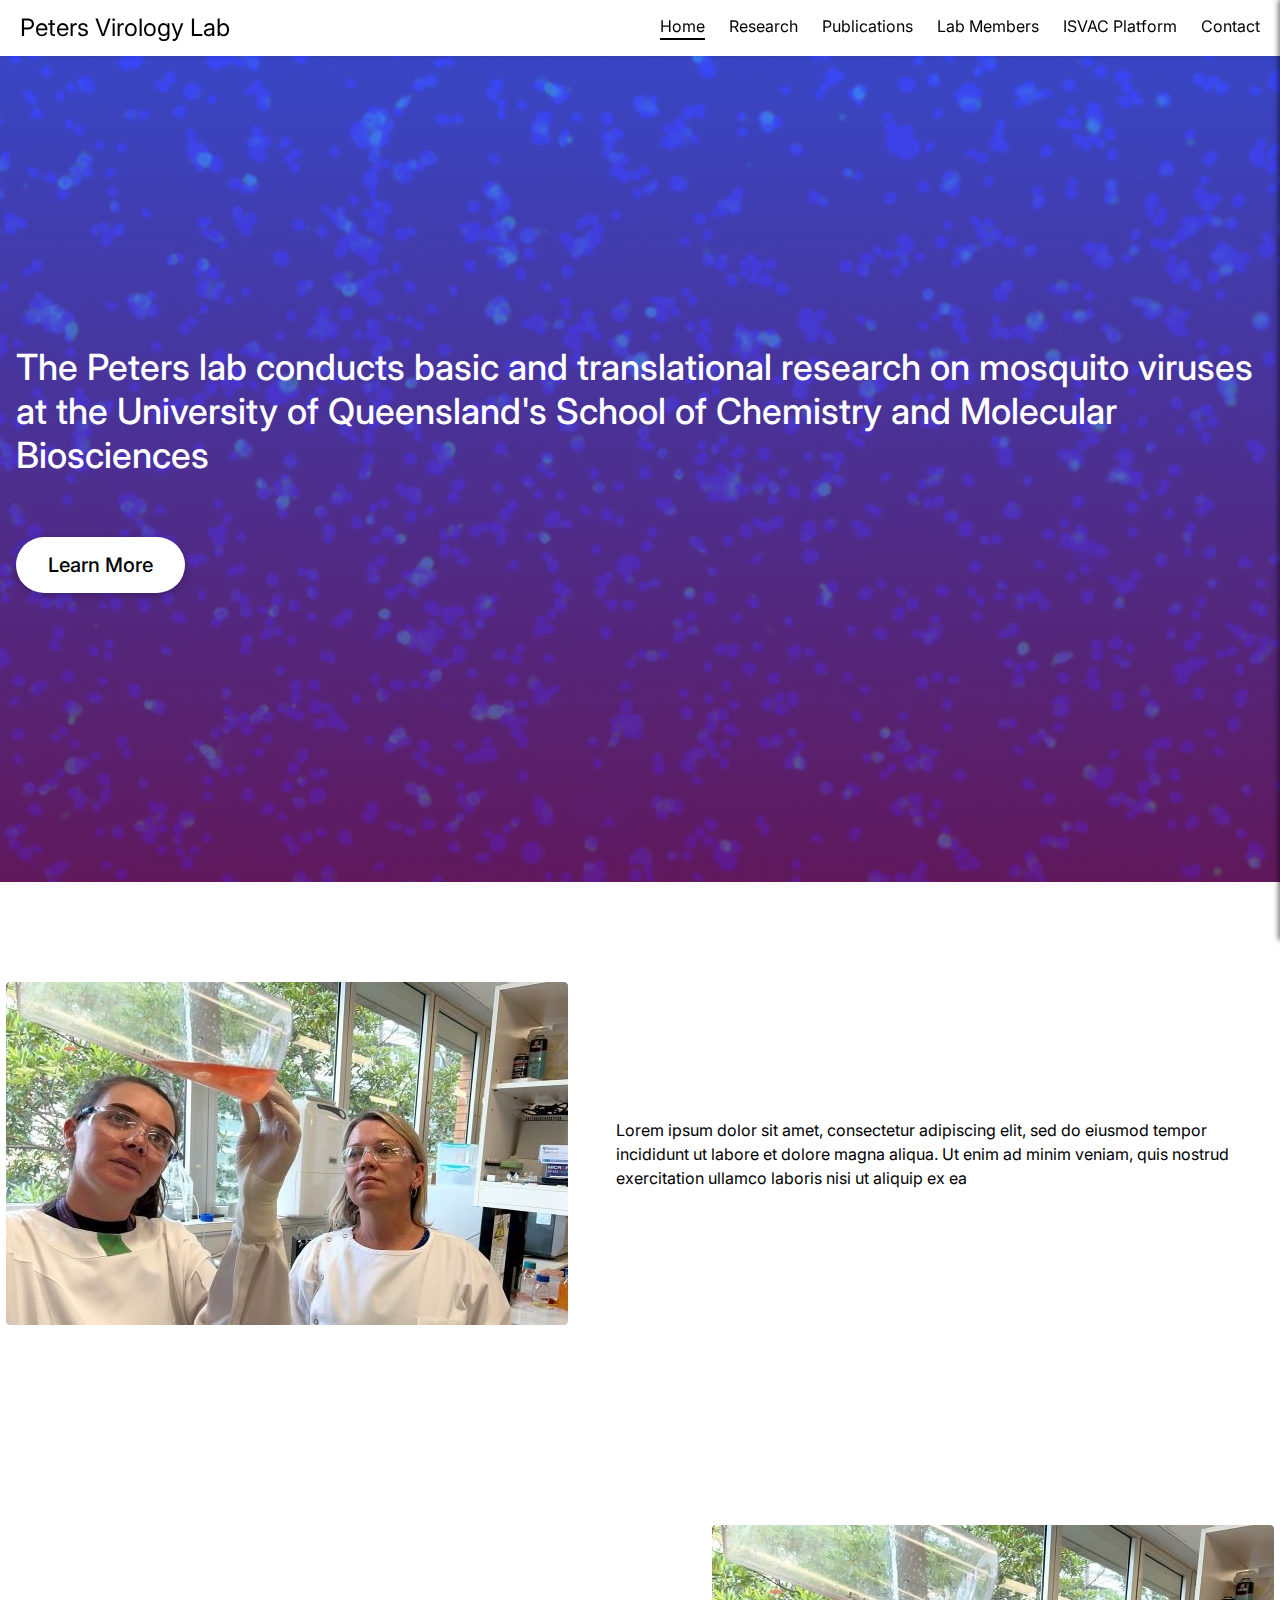
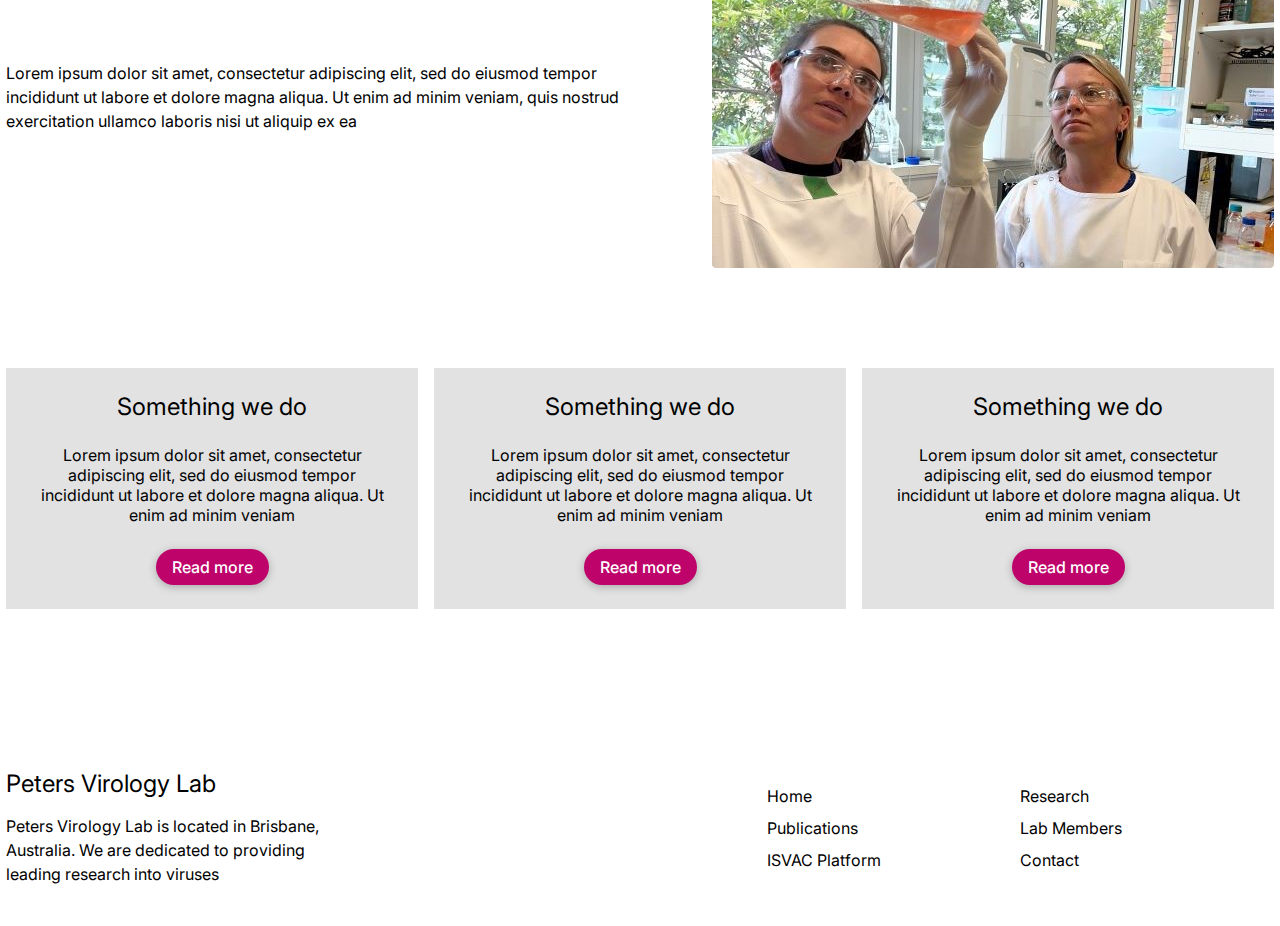
<file: index.html>
<!DOCTYPE html>
<html lang="en">
<head>
    <meta charset="UTF-8">
    <meta name="viewport" content="width=device-width, initial-scale=1.0">
    <title>Peters Virology Lab</title>

    <link rel="preconnect" href="https://fonts.googleapis.com">
    <link rel="preconnect" href="https://fonts.gstatic.com" crossorigin>
    <link href="https://fonts.googleapis.com/css2?family=Inter:ital,opsz,wght@0,14..32,100..900;1,14..32,100..900&display=swap" rel="stylesheet">

    <link rel="stylesheet" href="style.css">
</head>
<body id="home">
    <nav>
        <div class="max-width">
            <h1>Peters Virology Lab</h1>
            <button class="hamburger" aria-label="Toggle menu">
                ☰
            </button>
            <div class="nav-links">
                <a href="/" class="active">Home</a>
                <a href="/research">Research</a>
                <a href="/publications">Publications</a>
                <a href="/lab-members">Lab Members</a>
                <a href="/isvac-platform">ISVAC Platform</a>
                <a href="/contact">Contact</a>
            </div>
        </div>
        <div class="mobile-menu" style="display: flex; align-items: baseline; justify-content: space-between;">
            
            <div style="display: flex; flex-direction: column; align-items: baseline; gap: 16px;">
                <a href="/" class="active">Home</a>
                <a href="/research">Research</a>
                <a href="/publications">Publications</a>
                <a href="/lab-members">Lab Members</a>
                <a href="/isvac-platform">ISVAC Platform</a>
                <a href="/contact">Contact</a>
            </div>
            <button class="close-menu" aria-label="Close menu">X</button>
        </div>
    </nav>

    <header class="homepage-header">
        <div class="max-width">
            <h1>The Peters lab conducts basic and translational research on mosquito viruses at the University of Queensland's School of Chemistry and Molecular Biosciences</h1>
            <a href="#" class="learn-more-btn">Learn More</a>
        </div>
    </header>

    <main class="max-width">
        <section class="left-right">
            <img src="images/home-1.png" alt="">
            <p>Lorem ipsum dolor sit amet, consectetur adipiscing elit, sed do eiusmod tempor incididunt ut labore et dolore magna aliqua. Ut enim ad minim veniam, quis nostrud exercitation ullamco laboris nisi ut aliquip ex ea</p>
        </section>

        <section class="right-left">
            <p>Lorem ipsum dolor sit amet, consectetur adipiscing elit, sed do eiusmod tempor incididunt ut labore et dolore magna aliqua. Ut enim ad minim veniam, quis nostrud exercitation ullamco laboris nisi ut aliquip ex ea</p>
            <img src="images/home-1.png" alt="">
        </section>

        <section class="three-col">
            <div>
                <h1>Something we do</h1>
                <p>Lorem ipsum dolor sit amet, consectetur adipiscing elit, sed do eiusmod tempor incididunt ut labore et dolore magna aliqua. Ut enim ad minim veniam</p>
                <a href="#">Read more</a>
            </div>
            <div>
                <h1>Something we do</h1>
                <p>Lorem ipsum dolor sit amet, consectetur adipiscing elit, sed do eiusmod tempor incididunt ut labore et dolore magna aliqua. Ut enim ad minim veniam</p>
                <a href="#">Read more</a>
            </div>
            <div>
                <h1>Something we do</h1>
                <p>Lorem ipsum dolor sit amet, consectetur adipiscing elit, sed do eiusmod tempor incididunt ut labore et dolore magna aliqua. Ut enim ad minim veniam</p>
                <a href="#">Read more</a>
            </div>
        </section>
    </main>

    <footer>
        <div class="max-width">
            <div>
                <h1>Peters Virology Lab</h1>
                <p>Peters Virology Lab is located in Brisbane, Australia. We are dedicated to providing leading research into viruses</p>
            </div>
            <div class="links">
                <a href="/">Home</a>
                <a href="/research">Research</a>
                <a href="/publications">Publications</a>
                <a href="/lab-members">Lab Members</a>
                <a href="/isvac-platform">ISVAC Platform</a>
                <a href="/contact">Contact</a>
            </div>
        </div>
    </footer>

    <script src="nav.js"></script>
</body>
</html>
</file>
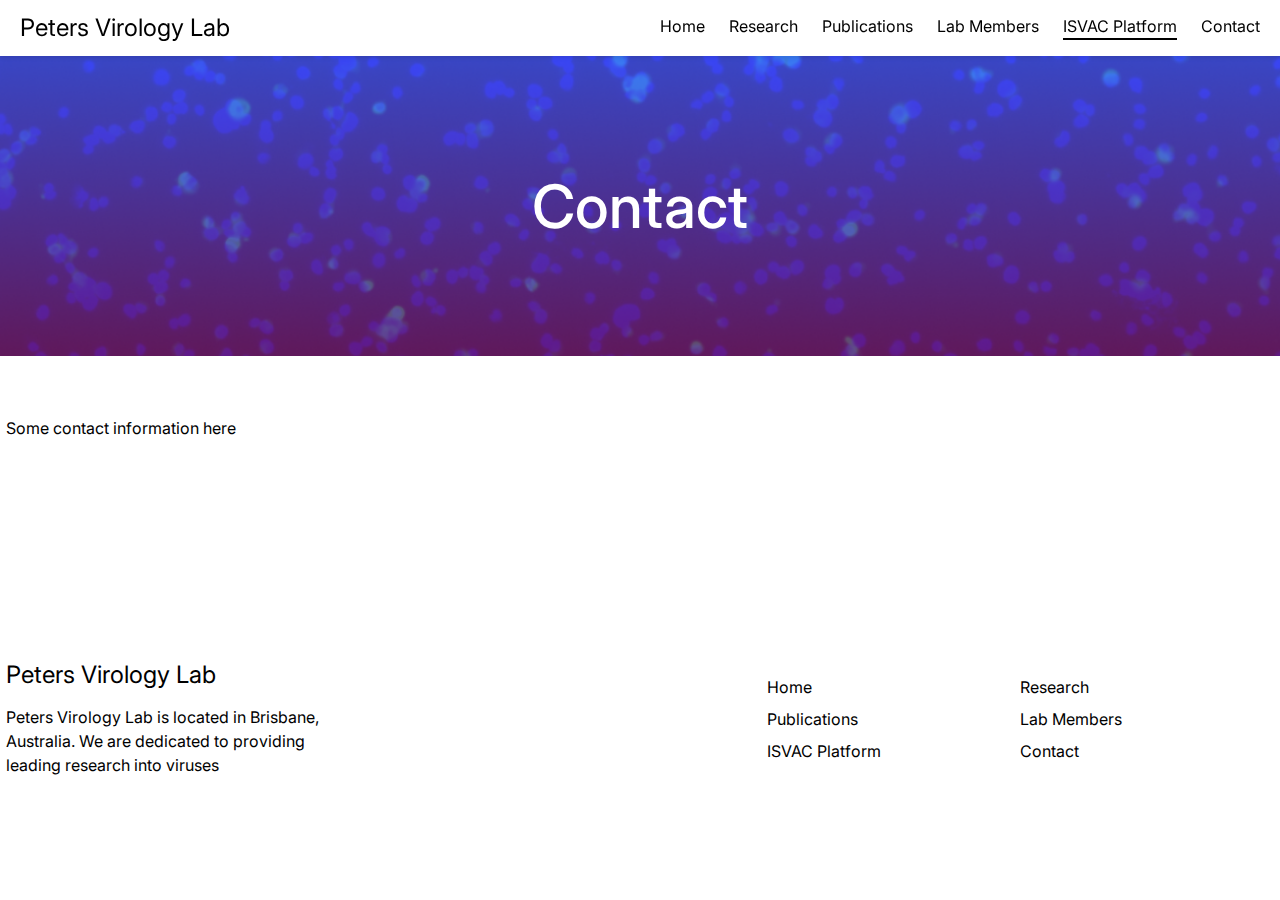
<file: contact.html>
<!DOCTYPE html>
<html lang="en">
<head>
    <meta charset="UTF-8">
    <meta name="viewport" content="width=device-width, initial-scale=1.0">
    <title>Peters Virology Lab</title>

    <link rel="preconnect" href="https://fonts.googleapis.com">
    <link rel="preconnect" href="https://fonts.gstatic.com" crossorigin>
    <link href="https://fonts.googleapis.com/css2?family=Inter:ital,opsz,wght@0,14..32,100..900;1,14..32,100..900&display=swap" rel="stylesheet">

    <link rel="stylesheet" href="style.css">
</head>
<body id="subpage">
    <nav>
        <div class="max-width">
            <h1>Peters Virology Lab</h1>

            <div>
                <a href="/">Home</a>
                <a href="/research">Research</a>
                <a href="/publications">Publications</a>
                <a href="/lab-members">Lab Members</a>
                <a href="/isvac-platform" class="active">ISVAC Platform</a>
                <a href="/contact">Contact</a>
            </div>
        </div>
    </nav>

    <header>
        <h1>Contact</h1>
    </header>

    <main class="max-width">
        <section>
            <p>Some contact information here</p>
        </section>
    </main>

    <footer>
        <div class="max-width">
            <div>
                <h1>Peters Virology Lab</h1>
                <p>Peters Virology Lab is located in Brisbane, Australia. We are dedicated to providing leading research into viruses</p>
            </div>
            <div class="links">
                <a href="/">Home</a>
                <a href="/research">Research</a>
                <a href="/publications">Publications</a>
                <a href="/lab-members">Lab Members</a>
                <a href="/isvac-platform">ISVAC Platform</a>
                <a href="/contact">Contact</a>
            </div>
        </div>
    </footer>

    <script src="script.js"></script>
</body>
</html>
</file>
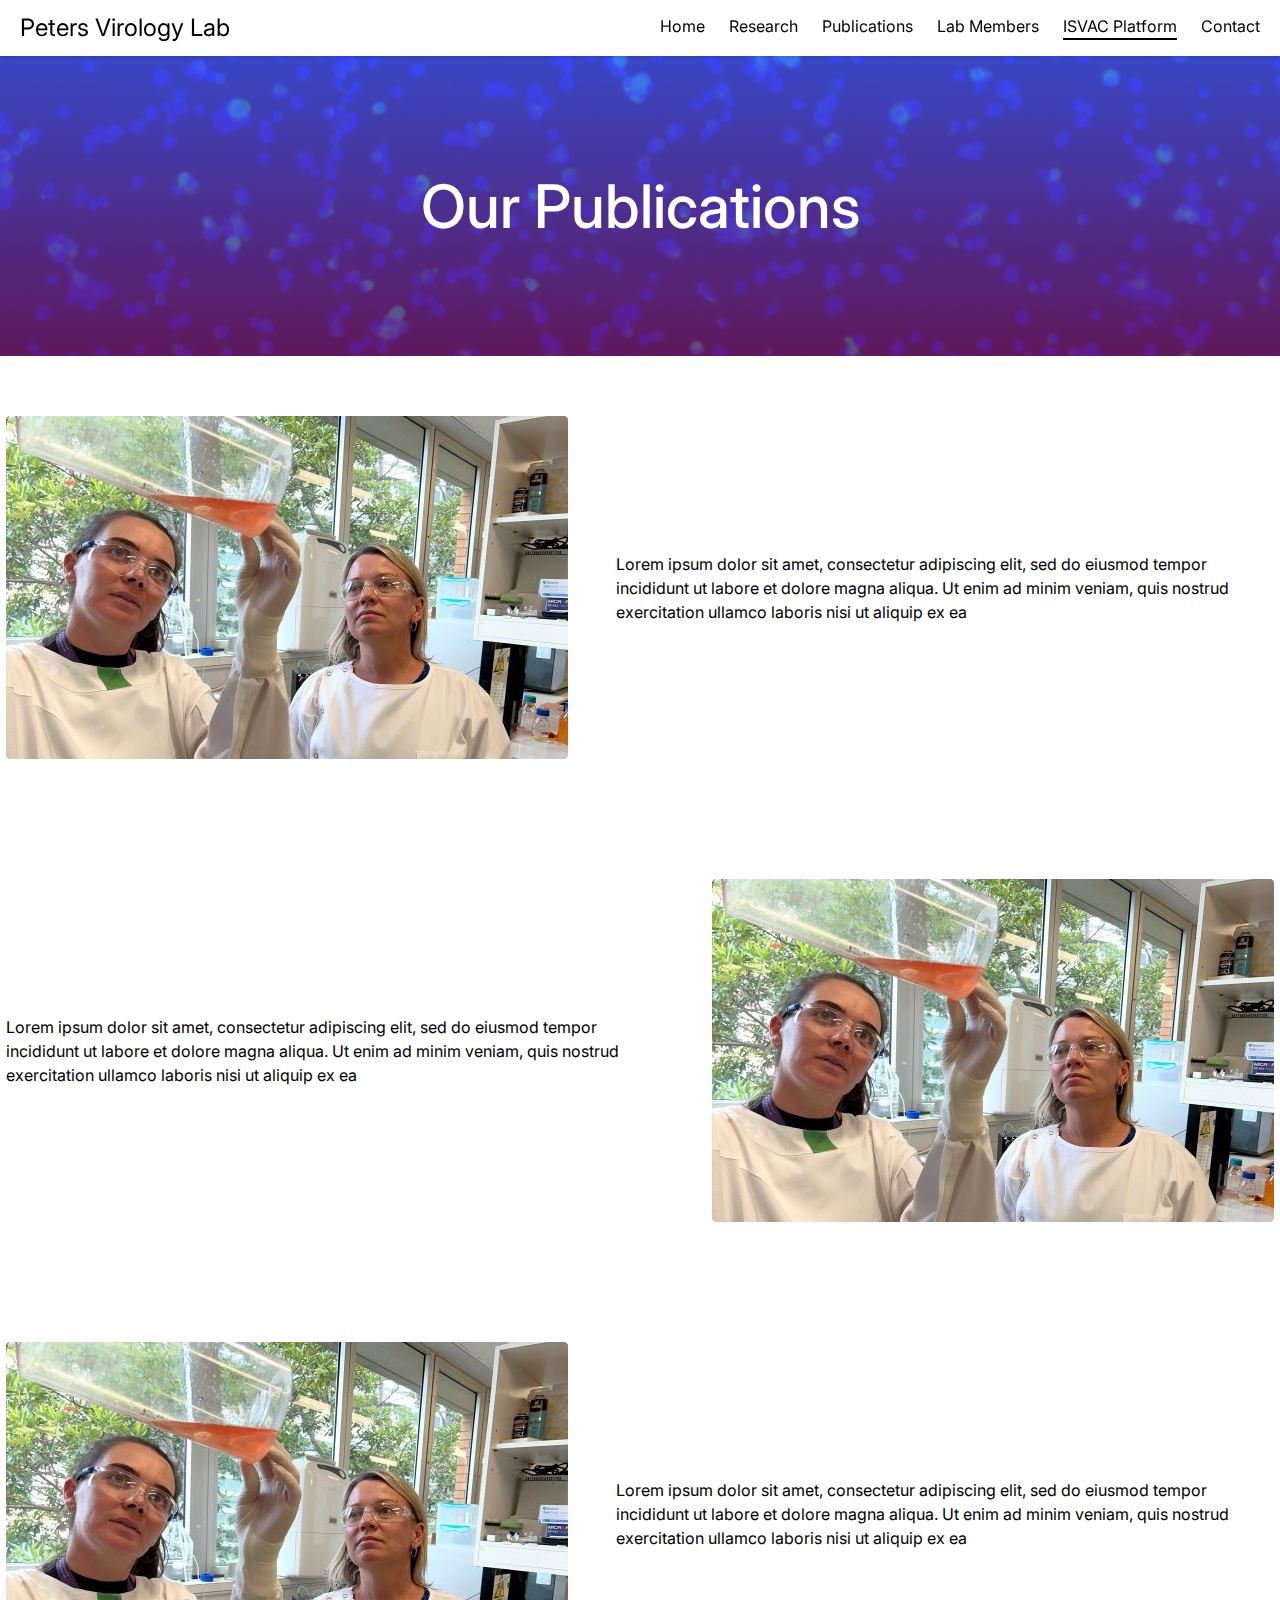
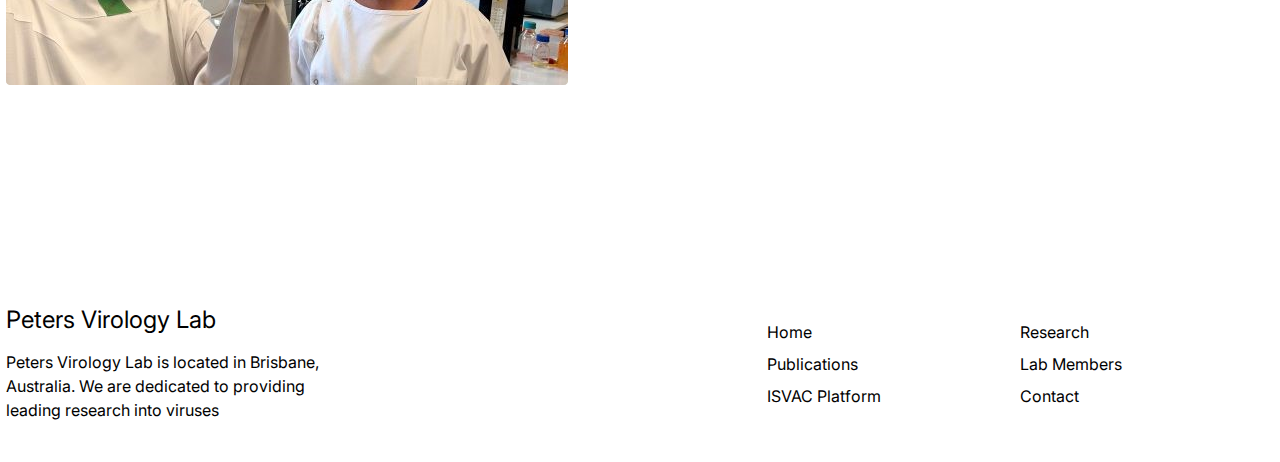
<file: isvac-platform.html>
<!DOCTYPE html>
<html lang="en">
<head>
    <meta charset="UTF-8">
    <meta name="viewport" content="width=device-width, initial-scale=1.0">
    <title>Peters Virology Lab</title>

    <link rel="preconnect" href="https://fonts.googleapis.com">
    <link rel="preconnect" href="https://fonts.gstatic.com" crossorigin>
    <link href="https://fonts.googleapis.com/css2?family=Inter:ital,opsz,wght@0,14..32,100..900;1,14..32,100..900&display=swap" rel="stylesheet">

    <link rel="stylesheet" href="style.css">
</head>
<body id="subpage">
    <nav>
        <div class="max-width">
            <h1>Peters Virology Lab</h1>

            <div>
                <a href="/">Home</a>
                <a href="/research">Research</a>
                <a href="/publications">Publications</a>
                <a href="/lab-members">Lab Members</a>
                <a href="/isvac-platform" class="active">ISVAC Platform</a>
                <a href="/contact">Contact</a>
            </div>
        </div>
    </nav>

    <header>
        <h1>Our Publications</h1>
    </header>

    <main class="max-width">
        <section class="left-right">
            <img src="images/home-1.png" alt="">
            <p>Lorem ipsum dolor sit amet, consectetur adipiscing elit, sed do eiusmod tempor incididunt ut labore et dolore magna aliqua. Ut enim ad minim veniam, quis nostrud exercitation ullamco laboris nisi ut aliquip ex ea</p>
        </section>

        <section class="right-left">
            <p>Lorem ipsum dolor sit amet, consectetur adipiscing elit, sed do eiusmod tempor incididunt ut labore et dolore magna aliqua. Ut enim ad minim veniam, quis nostrud exercitation ullamco laboris nisi ut aliquip ex ea</p>
            <img src="images/home-1.png" alt="">
        </section>

        <section class="left-right">
            <img src="images/home-1.png" alt="">
            <p>Lorem ipsum dolor sit amet, consectetur adipiscing elit, sed do eiusmod tempor incididunt ut labore et dolore magna aliqua. Ut enim ad minim veniam, quis nostrud exercitation ullamco laboris nisi ut aliquip ex ea</p>
        </section>
    </main>

    <footer>
        <div class="max-width">
            <div>
                <h1>Peters Virology Lab</h1>
                <p>Peters Virology Lab is located in Brisbane, Australia. We are dedicated to providing leading research into viruses</p>
            </div>
            <div class="links">
                <a href="/">Home</a>
                <a href="/research">Research</a>
                <a href="/publications">Publications</a>
                <a href="/lab-members">Lab Members</a>
                <a href="/isvac-platform">ISVAC Platform</a>
                <a href="/contact">Contact</a>
            </div>
        </div>
    </footer>

    <script src="nav.js"></script>
</body>
</html>
</file>
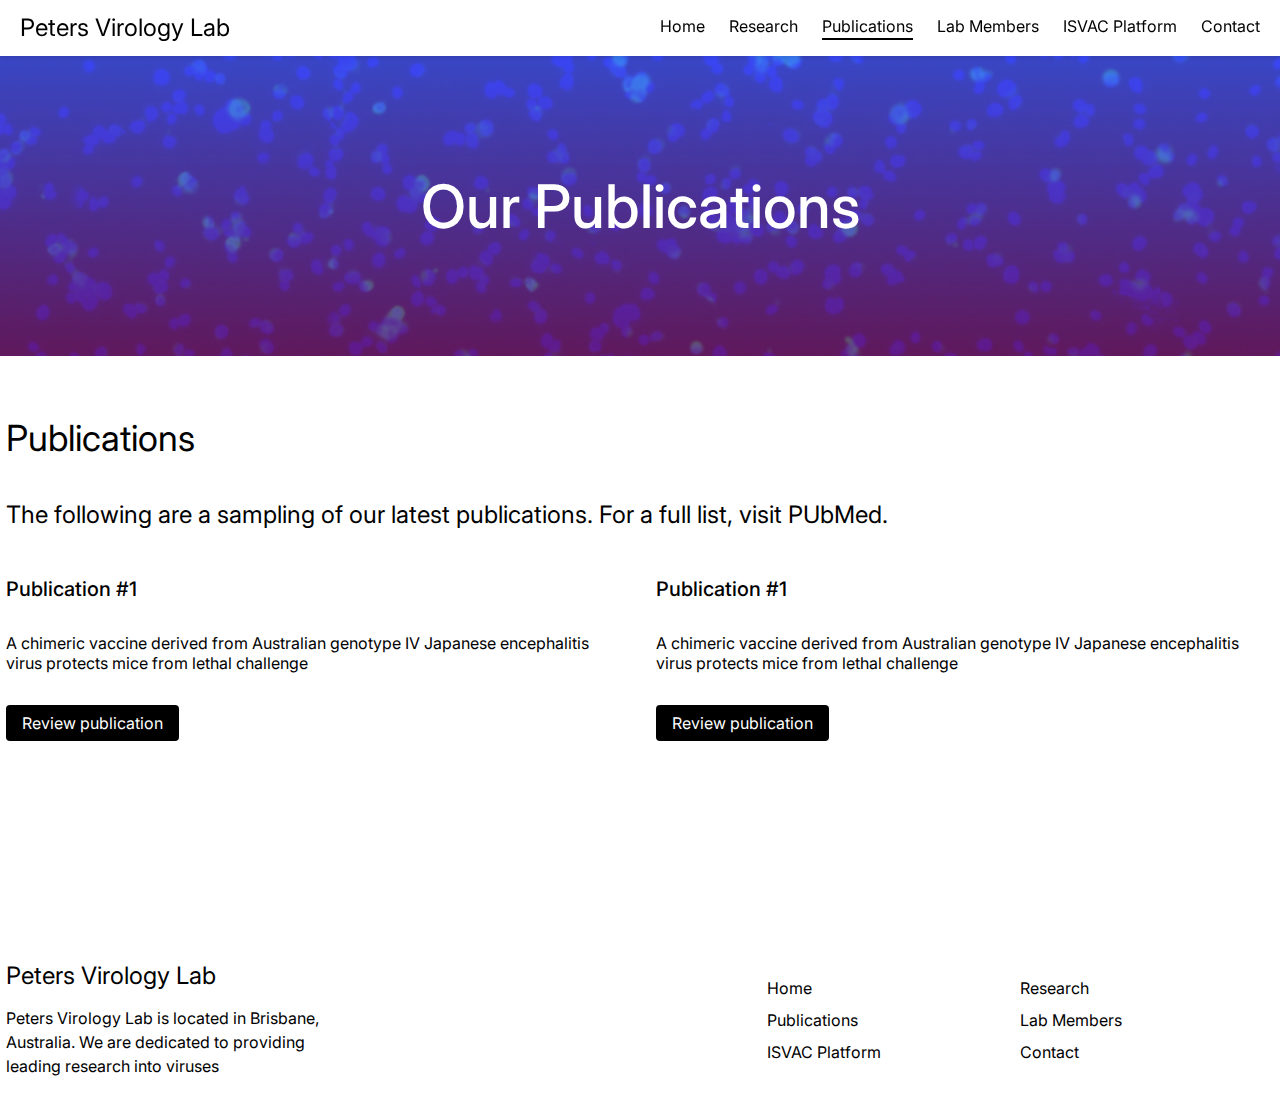
<file: publications.html>
<!DOCTYPE html>
<html lang="en">
<head>
    <meta charset="UTF-8">
    <meta name="viewport" content="width=device-width, initial-scale=1.0">
    <title>Peters Virology Lab</title>

    <link rel="preconnect" href="https://fonts.googleapis.com">
    <link rel="preconnect" href="https://fonts.gstatic.com" crossorigin>
    <link href="https://fonts.googleapis.com/css2?family=Inter:ital,opsz,wght@0,14..32,100..900;1,14..32,100..900&display=swap" rel="stylesheet">

    <link rel="stylesheet" href="style.css">
</head>
<body id="subpage">
    <nav>
        <div class="max-width">
            <h1>Peters Virology Lab</h1>

            <div>
                <a href="/">Home</a>
                <a href="/research">Research</a>
                <a href="/publications" class="active">Publications</a>
                <a href="/lab-members">Lab Members</a>
                <a href="/isvac-platform">ISVAC Platform</a>
                <a href="/contact">Contact</a>
            </div>
        </div>
    </nav>

    <header>
        <h1>Our Publications</h1>
    </header>

    <main class="max-width">
        <section class="publications">
            <h1>Publications</h1>
            <h2>The following are a sampling of our latest publications. For a full list, visit PUbMed.</h2>
            <div class="two-col">
                <div>
                    <div>
                        <h3>Publication #1</h3>
                        <h4>A chimeric vaccine derived from Australian genotype IV Japanese encephalitis virus protects mice from lethal challenge</h4>
                        <a class="button" href="#publication-link" target="_blank">Review publication</a>
                    </div>
                </div>
                <div>
                    <div>
                        <h3>Publication #1</h3>
                        <h4>A chimeric vaccine derived from Australian genotype IV Japanese encephalitis virus protects mice from lethal challenge</h4>
                        <a class="button" href="#publication-link" target="_blank">Review publication</a>
                    </div>
                </div>
            </div>
        </section>
    </main>

    <footer>
        <div class="max-width">
            <div>
                <h1>Peters Virology Lab</h1>
                <p>Peters Virology Lab is located in Brisbane, Australia. We are dedicated to providing leading research into viruses</p>
            </div>
            <div class="links">
                <a href="/">Home</a>
                <a href="/research">Research</a>
                <a href="/publications">Publications</a>
                <a href="/lab-members">Lab Members</a>
                <a href="/isvac-platform">ISVAC Platform</a>
                <a href="/contact">Contact</a>
            </div>
        </div>
    </footer>

    <script src="nav.js"></script>
</body>
</html>
</file>
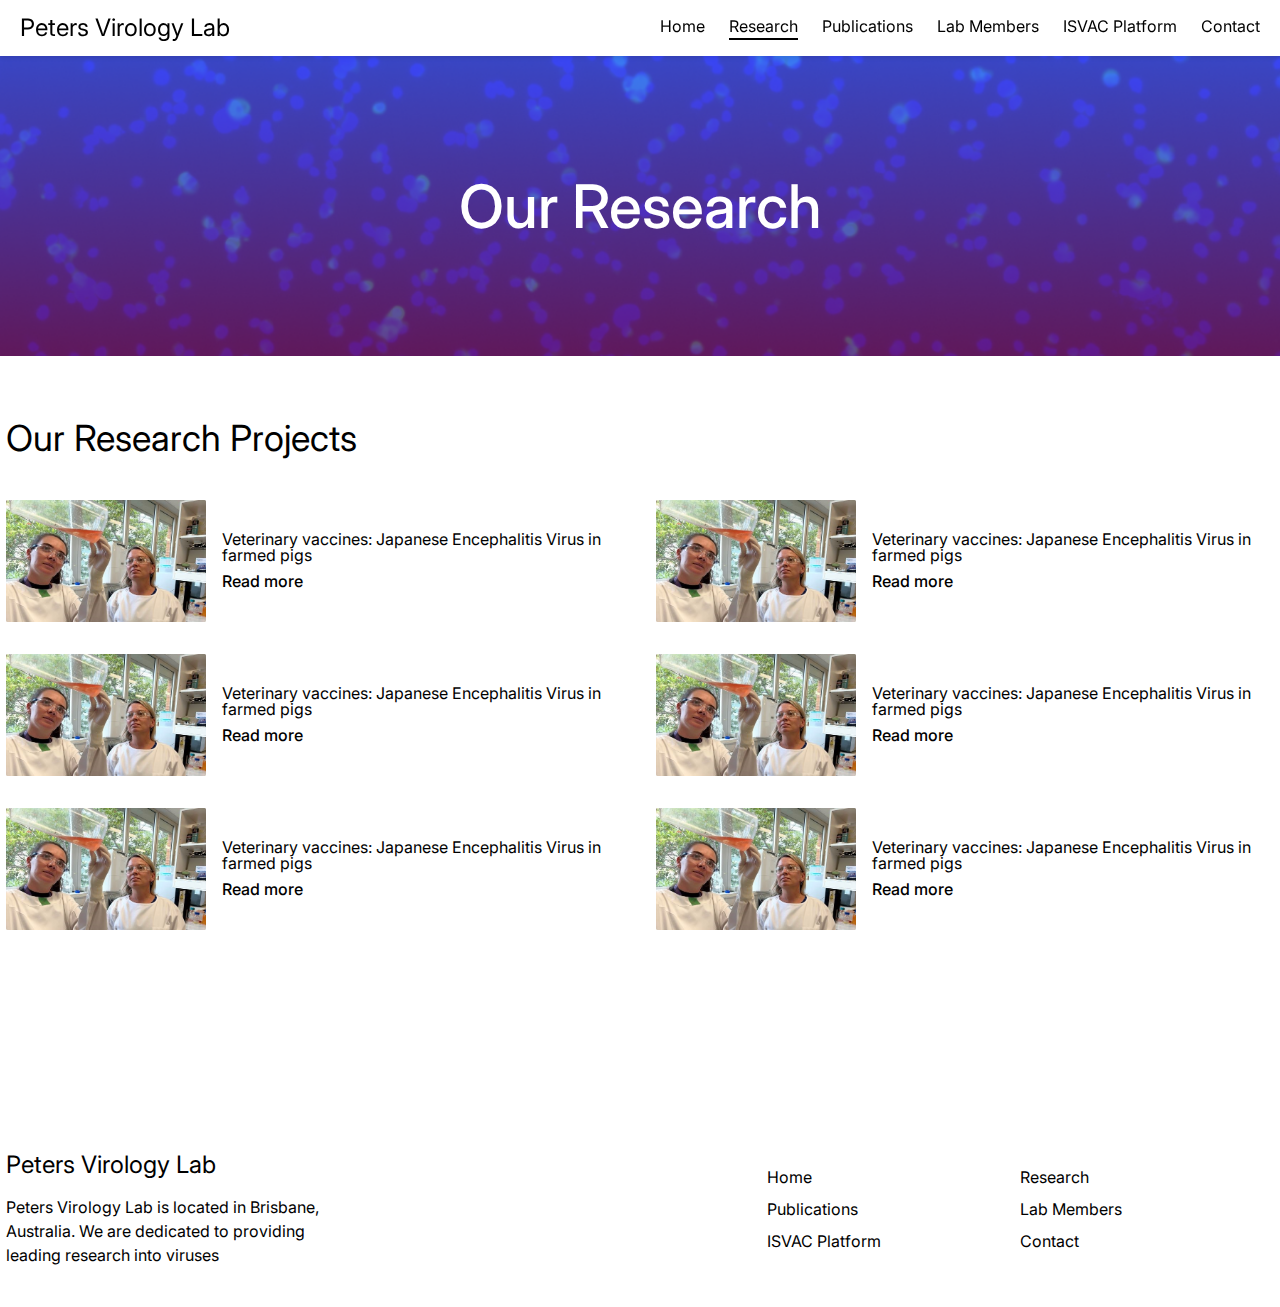
<file: research.html>
<!DOCTYPE html>
<html lang="en">
<head>
    <meta charset="UTF-8">
    <meta name="viewport" content="width=device-width, initial-scale=1.0">
    <title>Peters Virology Lab</title>

    <link rel="preconnect" href="https://fonts.googleapis.com">
    <link rel="preconnect" href="https://fonts.gstatic.com" crossorigin>
    <link href="https://fonts.googleapis.com/css2?family=Inter:ital,opsz,wght@0,14..32,100..900;1,14..32,100..900&display=swap" rel="stylesheet">

    <link rel="stylesheet" href="style.css">
</head>
<body id="subpage">
    <nav>
        <div class="max-width">
            <h1>Peters Virology Lab</h1>

            <div>
                <a href="/">Home</a>
                <a href="/research" class="active">Research</a>
                <a href="/publications">Publications</a>
                <a href="/lab-members">Lab Members</a>
                <a href="/isvac-platform">ISVAC Platform</a>
                <a href="/contact">Contact</a>
            </div>
        </div>
    </nav>

    <header>
        <h1>Our Research</h1>
    </header>

    <main class="max-width">
        <section class="research">
            <h1>Our Research Projects</h1>
            <div class="two-col">
                <div>
                    <img src="images/home-1.png" alt="Veterinary vaccines: Japanese Encephalitis Virus in farmed pigs">
                    <div>
                        <h2>Veterinary vaccines: Japanese Encephalitis Virus in farmed pigs</h2>
                        <a href="#">Read more</a>
                    </div>
                </div>
                <div>
                    <img src="images/home-1.png" alt="Veterinary vaccines: Japanese Encephalitis Virus in farmed pigs">
                    <div>
                        <h2>Veterinary vaccines: Japanese Encephalitis Virus in farmed pigs</h2>
                        <a href="#">Read more</a>
                    </div>
                </div>
                <div>
                    <img src="images/home-1.png" alt="Veterinary vaccines: Japanese Encephalitis Virus in farmed pigs">
                    <div>
                        <h2>Veterinary vaccines: Japanese Encephalitis Virus in farmed pigs</h2>
                        <a href="#">Read more</a>
                    </div>
                </div>
                <div>
                    <img src="images/home-1.png" alt="Veterinary vaccines: Japanese Encephalitis Virus in farmed pigs">
                    <div>
                        <h2>Veterinary vaccines: Japanese Encephalitis Virus in farmed pigs</h2>
                        <a href="#">Read more</a>
                    </div>
                </div>
                <div>
                    <img src="images/home-1.png" alt="Veterinary vaccines: Japanese Encephalitis Virus in farmed pigs">
                    <div>
                        <h2>Veterinary vaccines: Japanese Encephalitis Virus in farmed pigs</h2>
                        <a href="#">Read more</a>
                    </div>
                </div>
                <div>
                    <img src="images/home-1.png" alt="Veterinary vaccines: Japanese Encephalitis Virus in farmed pigs">
                    <div>
                        <h2>Veterinary vaccines: Japanese Encephalitis Virus in farmed pigs</h2>
                        <a href="#">Read more</a>
                    </div>
                </div>
            </div>
        </section>
    </main>

    <footer>
        <div class="max-width">
            <div>
                <h1>Peters Virology Lab</h1>
                <p>Peters Virology Lab is located in Brisbane, Australia. We are dedicated to providing leading research into viruses</p>
            </div>
            <div class="links">
                <a href="/">Home</a>
                <a href="/research">Research</a>
                <a href="/publications">Publications</a>
                <a href="/lab-members">Lab Members</a>
                <a href="/isvac-platform">ISVAC Platform</a>
                <a href="/contact">Contact</a>
            </div>
        </div>
    </footer>

    <script src="nav.js"></script>
</body>
</html>
</file>
<file: style.css>
/* http://meyerweb.com/eric/tools/css/reset/ 
   v2.0 | 20110126
   License: none (public domain)
*/

html, body, div, span, applet, object, iframe,
h1, h2, h3, h4, h5, h6, p, blockquote, pre,
a, abbr, acronym, address, big, cite, code,
del, dfn, em, img, ins, kbd, q, s, samp,
small, strike, strong, sub, sup, tt, var,
b, u, i, center,
dl, dt, dd, ol, ul, li,
fieldset, form, label, legend,
table, caption, tbody, tfoot, thead, tr, th, td,
article, aside, canvas, details, embed, 
figure, figcaption, footer, header, hgroup, 
menu, nav, output, ruby, section, summary,
time, mark, audio, video {
	margin: 0;
	padding: 0;
	border: 0;
	font-size: 100%;
	font: inherit;
	vertical-align: baseline;
}
/* HTML5 display-role reset for older browsers */
article, aside, details, figcaption, figure, 
footer, header, hgroup, menu, nav, section {
	display: block;
}
body {
	line-height: 1;
}
ol, ul {
	list-style: none;
}
blockquote, q {
	quotes: none;
}
blockquote:before, blockquote:after,
q:before, q:after {
	content: '';
	content: none;
}
table {
	border-collapse: collapse;
	border-spacing: 0;
}



html {
    font-family: "Inter", system-ui;
}

a {
    text-decoration: none;
}

p {
    color: #000;
    font-size: 16px;
    font-style: normal;
    font-weight: 400;
    line-height: 150%; /* 36px */
}

.max-width {
    max-width: 1268px;
    width: 100%;
    margin: 0 auto;
}

@media screen and (max-width: 1268px) {
    main {
        padding: 0 24px;
        width: auto !important;
    }
}


.button {
    display: flex;
    padding: 8px 16px;
    justify-content: center;
    align-items: center;
    align-self: baseline;
    gap: 10px;
    border-radius: 4px;
    background: #000;
    color: #FFF !important;
    font-family: Inter;
    font-size: 16px;
    font-style: normal;
    font-weight: 400 !important;
    line-height: normal;    
}


/* Navigation Bar Styles */
nav {
    position: fixed;
    top: 0;
    width: 100%;
    background-color: white;
    box-shadow: 0 2px 4px rgba(0, 0, 0, 0.1);
    z-index: 10;
    height: 56px;
    display: flex;
}

nav .max-width {
    max-width: 1268px;
    margin: 0 auto;
    display: flex;
    justify-content: space-between;
    align-items: center;
    padding: 10px 20px;
    width: 100%;
}

nav h1 {
    margin: 0;
    font-size: 24px;
    color: #000;
}

nav > div > div {
    display: flex;
    align-items: center;
}

nav a {
    text-decoration: none;
    color: black;
    margin-right: 24px;
    position: relative;
    color: #000;
    font-size: 16px;
    font-style: normal;
    font-weight: 400;
    line-height: normal;
    border-bottom: 2px solid transparent;
    padding-bottom: 2px;
}

nav > div > div a:last-child {
    margin-right: 0;
}

nav a.active {
    border-bottom: 2px solid black;
}

/* ... existing styles ... */

.hamburger {
    display: none;
    font-size: 24px;
    background: none;
    border: none;
    cursor: pointer;
}

.mobile-menu {
    position: fixed;
    top: 0;
    right: 0;
    width: 80%;
    height: 100%;
    background-color: white;
    box-shadow: -2px 0 5px rgba(0,0,0,0.5);
    padding: 20px;
    z-index: 1000;
    transform: translateX(100%);
    transition: transform 0.3s ease;
}

.mobile-menu.open {
    transform: translateX(0);
}

.close-menu {
    font-size: 24px;
    background: none;
    border: none;
    cursor: pointer;
    display: block;
    margin-bottom: 20px;
}

@media (max-width: 800px) {
    .hamburger {
        display: block;
    }
    .nav-links {
        display: none;
    }
}

.homepage-header {
    background-image: url('images/home-header.png');
    background-size: cover;
    background-position: center;
    height: 826px;
    display: flex;
    align-items: center;
    justify-content: center;
    color: white;
    margin-top: 56px;
}

.homepage-header .max-width {
    max-width: 1268px;
    display: flex;
    flex-direction: column;
    gap: 40px;
    padding: 0 16px;
}

.homepage-header h1 {
    margin-bottom: 20px;
    color: #FFF;
    font-size: 36px;
    font-style: normal;
    font-weight: 500;
    line-height: normal;
}

.learn-more-btn {
    color: #000;
    font-size: 20px;
    font-style: normal;
    font-weight: 500;
    line-height: normal;

    /* display: flex; */
    padding: 16px 32px;
    /* justify-content: center;
    align-items: center;
    gap: 10px; */

    border-radius: 32px;
    background: #FFF;
    box-shadow: 0px 2px 8px 0px rgba(0, 0, 0, 0.25);

    align-self: baseline;
}





.left-right {
    display: flex;
    align-items: center;
    padding: 100px 0;
    gap: 48px;
}

.right-left {
    display: flex;
    align-items: center;
    padding: 100px 0;
    gap: 48px;
}

@media screen and (max-width: 800px) {
    .left-right {
        display: flex;
        flex-direction: column;
        align-items: normal;
        padding-bottom: 0;
    }
    
    .right-left {
        display: flex;
        flex-direction: column-reverse;
        align-items: normal;
        padding-bottom: 0;
    }
}

.three-col {
    display: flex;
    gap: 16px;
}

.three-col > div {
    display: flex;
    gap: 24px;
    /* flex: 0 0 33%; */
    flex-direction: column;
    justify-content: center;
    background: #E2E2E2;
    padding: 24px;
}

.three-col h1 {
    color: #000;
    text-align: center;
    font-size: 24px;
    font-style: normal;
    font-weight: 400;
    line-height: normal;
}

.three-col p {
    color: #000;
    text-align: center;
    font-size: 16px;
    font-style: normal;
    font-weight: 400;
    line-height: normal;
}

.three-col a {
    border-radius: 32px;
    background: #BE046A;
    box-shadow: 0px 2px 8px 0px rgba(0, 0, 0, 0.25);
    color: #FFF;

    font-size: 16px;
    font-style: normal;
    font-weight: 500;
    line-height: normal;

    align-self: center;

    padding: 8px 16px;
}

@media screen and (max-width: 800px) {
    .three-col {
        display: flex;
        flex-direction: column;
        gap: 16px;
        margin-top: 48px;
    }
}




#subpage header {
    height: 300px;
    display: flex;
    align-items: center;
    justify-content: center;
    text-align: center;
    background-image: url('images/subpage-header.png');
    background-size: cover;
    background-position: center;
    margin-top: 56px;
}

#subpage header h1 {
    color: #FFF;
    text-align: center;
    font-family: Inter;
    font-size: 60px;
    font-style: normal;
    font-weight: 500;
    line-height: normal;
}

#subpage main h1 {
    color: #000;
    font-family: Inter;
    font-size: 36px;
    font-style: normal;
    font-weight: 400;
    line-height: normal;
    margin-bottom: 40px;
}

#subpage section {
    padding: 60px 0
}

#subpage .two-col {
    display: flex;
    flex-direction: row;
    gap: 32px;
    flex-wrap: wrap;
}

#subpage .two-col > div {
    flex: 1 0 calc(50% - 32px);
    display: flex;
    gap: 16px;
    align-items: center;
}

#subpage .two-col > div > div {
    display: flex;
    flex-direction: column;
    gap: 8px;
}

#subpage .two-col > div img{
    max-width: 200px;
}

#subpage .two-col > div a{
    color: #000;
    font-family: Inter;
    font-size: 16px;
    font-style: normal;
    font-weight: 500;
    line-height: normal;
}


@media screen and (max-width: 800px) {
    #subpage .two-col {
        display: flex;
        flex-direction: column;
        gap: 32px;
        flex-wrap: wrap;
    }
    
    #subpage .two-col > div {
        flex: 1;
    }
}

.publications h2 {
    color: #000;
    font-family: Inter;
    font-size: 24px;
    font-style: normal;
    font-weight: 400;
    line-height: normal;

    margin-bottom: 48px;
}

.publications h3 {
    color: #000;
    font-family: Inter;
    font-size: 20px;
    font-style: normal;
    font-weight: 500;
    line-height: normal;

    margin-bottom: 24px;
}

.publications h4 {
    color: #000;
    font-family: Inter;
    font-size: 16px;
    font-style: normal;
    font-weight: 400;
    line-height: normal;

    margin-bottom: 24px;
}

.members--container {
    display: flex;
    gap: 16px;
    flex-wrap: wrap;
}

.members--container > div {
    flex: 0 0 calc(25% - 16px);
}

.member img {
    margin-bottom: 8px;
}

.member h2 {
    color: #000;
    font-family: Inter;
    font-size: 20px;
    font-style: normal;
    font-weight: 400;
    line-height: 100%; /* 20px */
    margin-bottom: 8px;
}

.member p {
    color: #000;
    font-family: Inter;
    font-size: 16px;
    font-style: normal;
    font-weight: 400;
    line-height: 100%; /* 16px */
}

.team img {
    width: 100%;
}

@media screen and (max-width: 800px) {
    .members--container {
        flex-direction: column;
        flex-wrap: nowrap;
        gap: 32px;
    }

    .member img {
       width: 100%;
    }
}




footer {
    margin-top: 120px;
}

footer .max-width {
    display: flex;
    justify-content: space-between;
    align-items: center;
    padding: 40px 0;
}

footer h1 {
    color: #000;
    font-family: Inter;
    font-size: 24px;
    font-style: normal;
    font-weight: 400;
    line-height: normal;
    margin-bottom: 16px;
}

footer p {
    max-width: 332px;
}

footer .links {
    flex: 0 0 40%;
    display: flex;
    flex-wrap: wrap;
    gap: 16px;
}

footer .links a {
    flex: 0 0 calc(50% - 16px);
    color: black;
}



/* Modal styles */
.modal {
    display: none; /* Hidden by default */
    position: fixed; /* Stay in place */
    z-index: 20; /* Sit on top */
    left: 0;
    top: 0;
    width: 100%; /* Full width */
    height: 100%; /* Full height */
    overflow: auto; /* Enable scroll if needed */
    background-color: rgb(0,0,0); /* Fallback color */
    background-color: rgba(0,0,0,0.4); /* Black w/ opacity */
}

.modal-content {
    background-color: #fefefe;
    margin: 15% auto; /* 15% from the top and centered */
    padding: 20px;
    border: 1px solid #888;
    width: 80%; /* Could be more or less, depending on screen size */
    max-height: 80%; /* Ensure the modal is scrollable */
    overflow-y: auto; /* Enable vertical scroll */
}

.close-button {
    color: #aaa;
    float: right;
    font-size: 28px;
    font-weight: bold;
}

.close-button:hover,
.close-button:focus {
    color: black;
    text-decoration: none;
    cursor: pointer;
}
</file>
